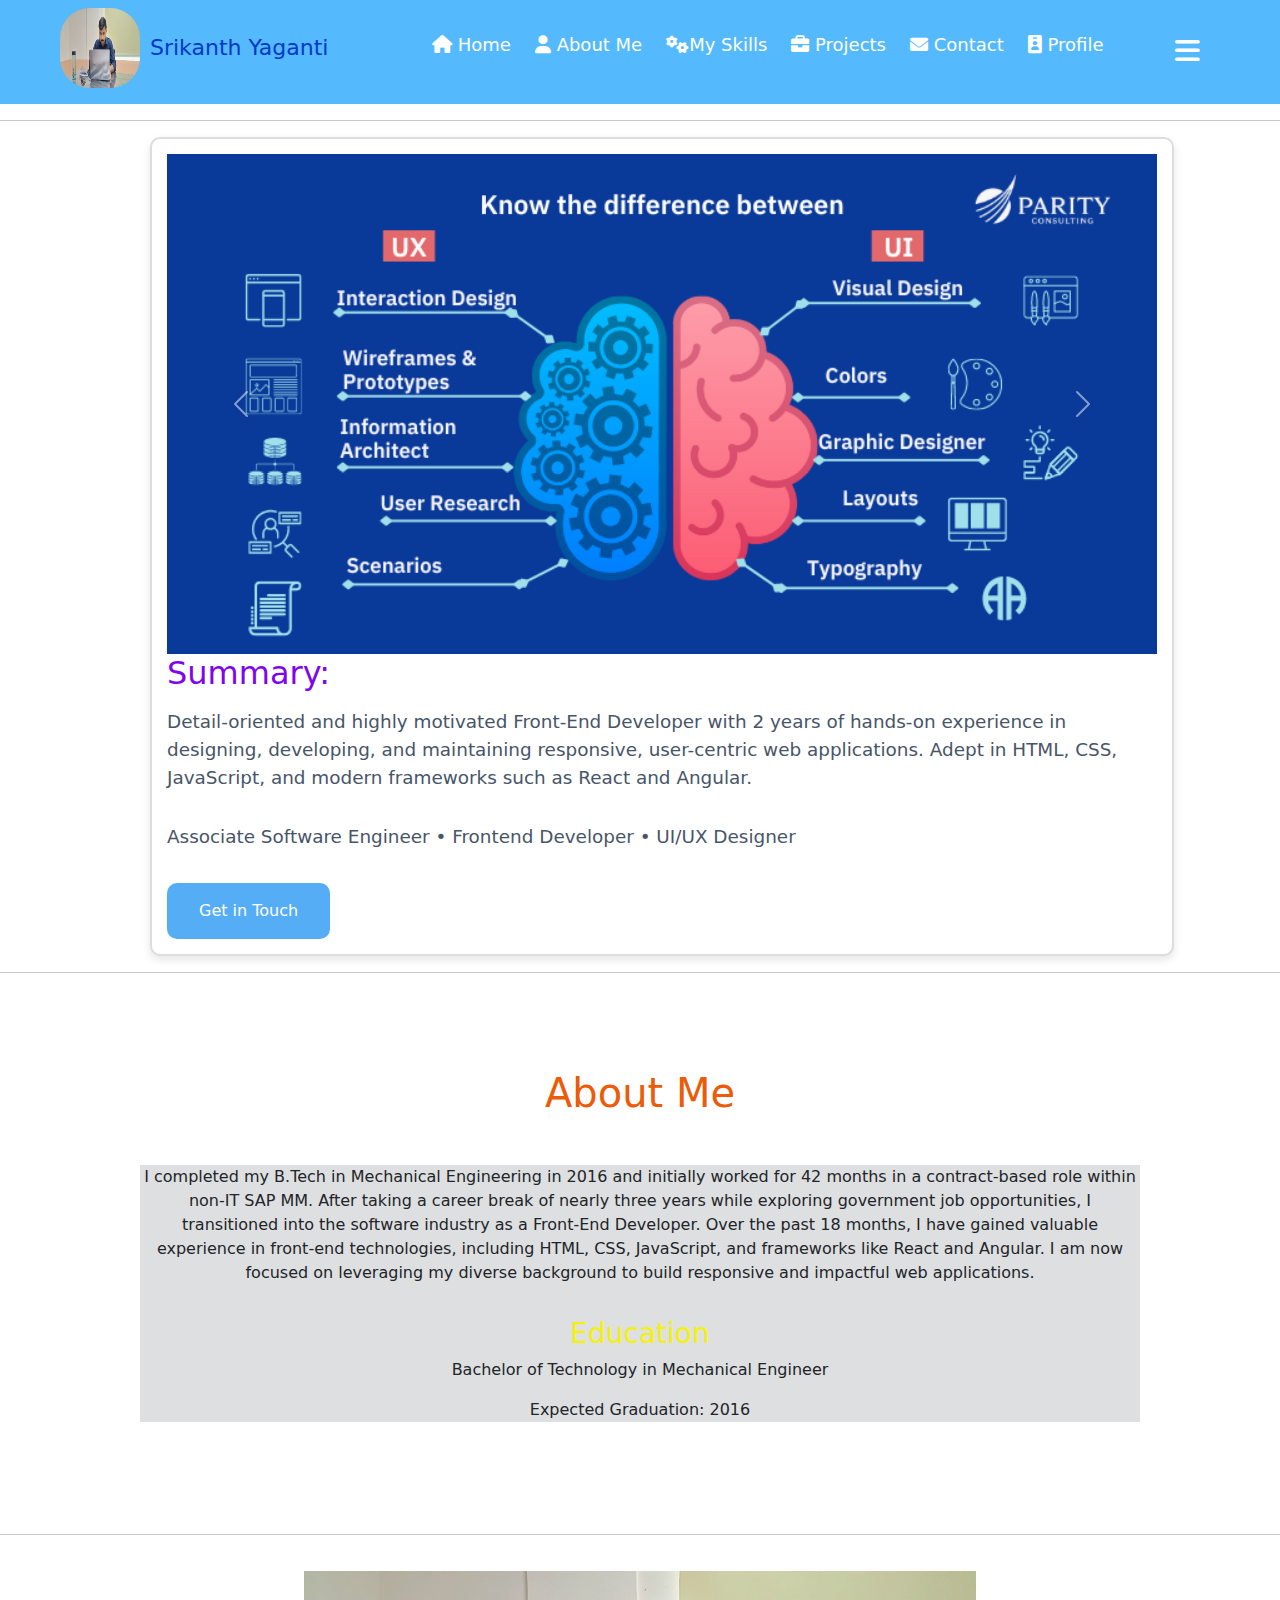
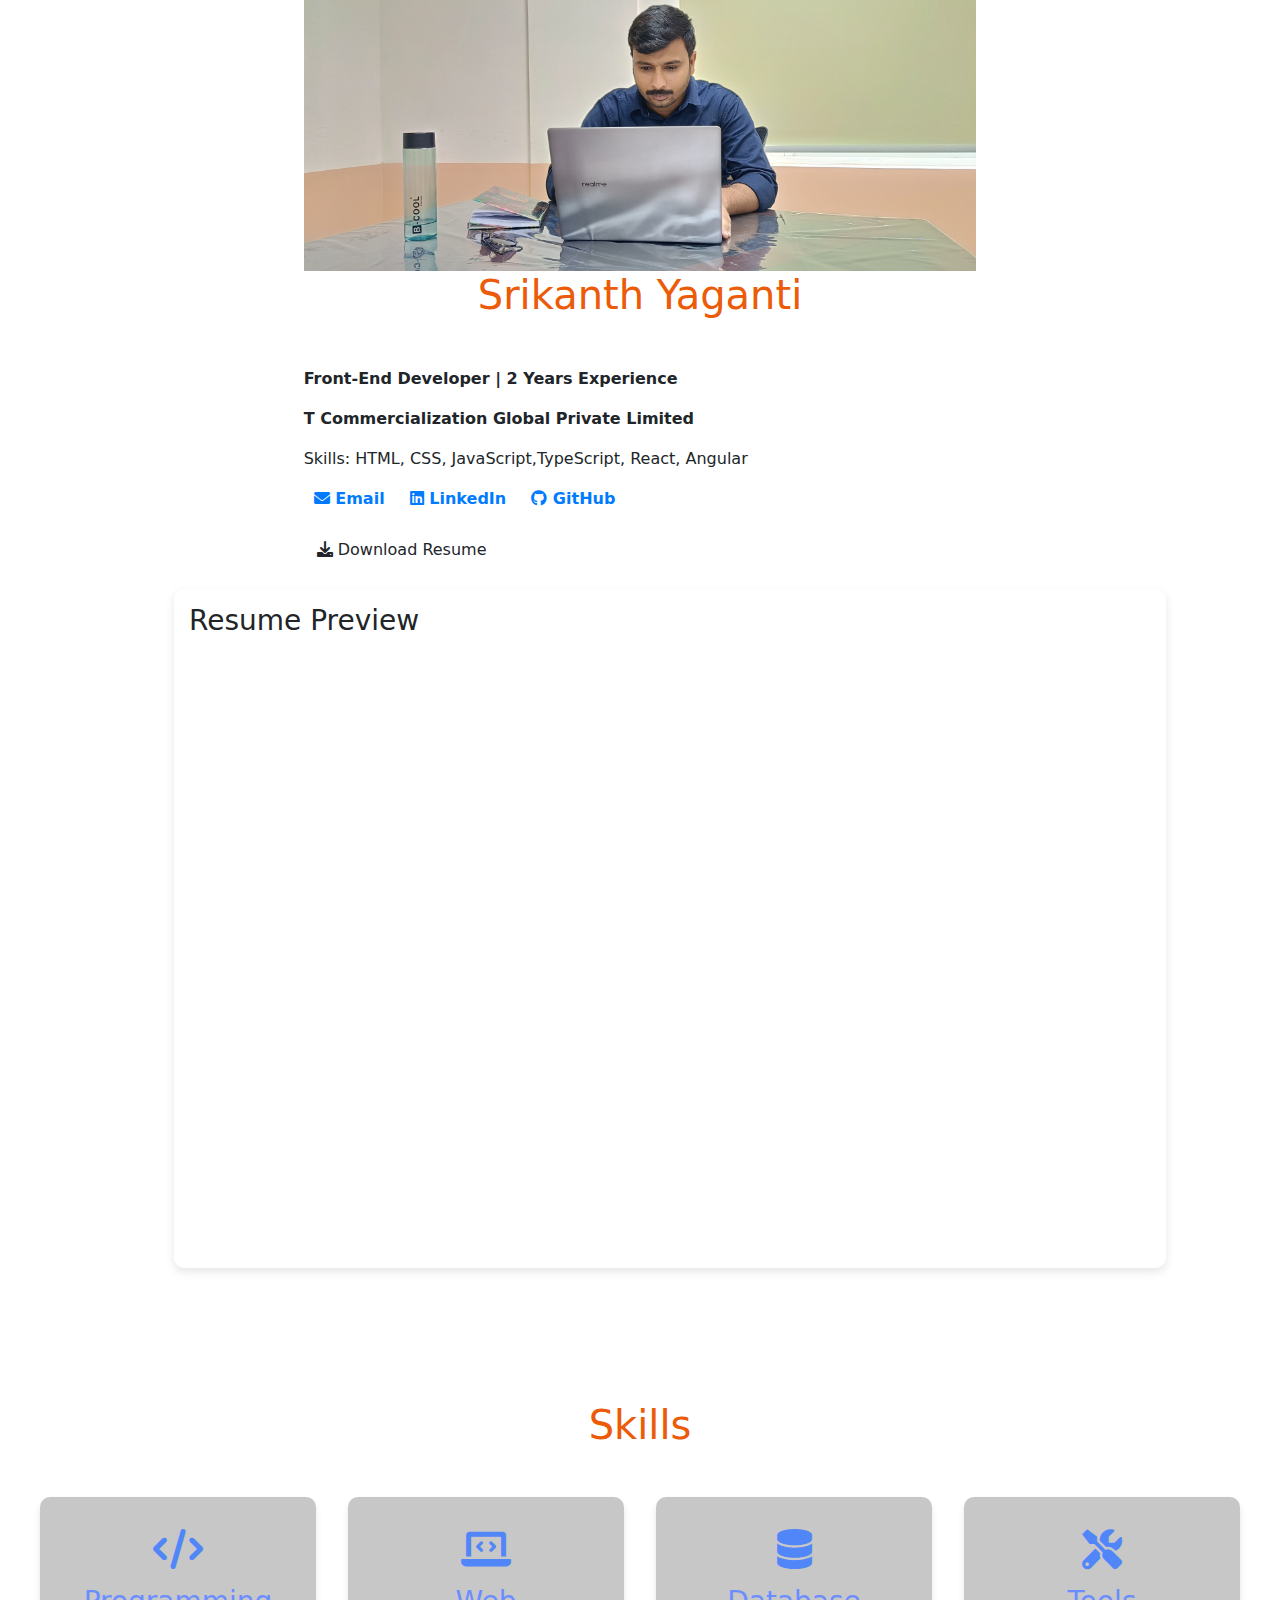
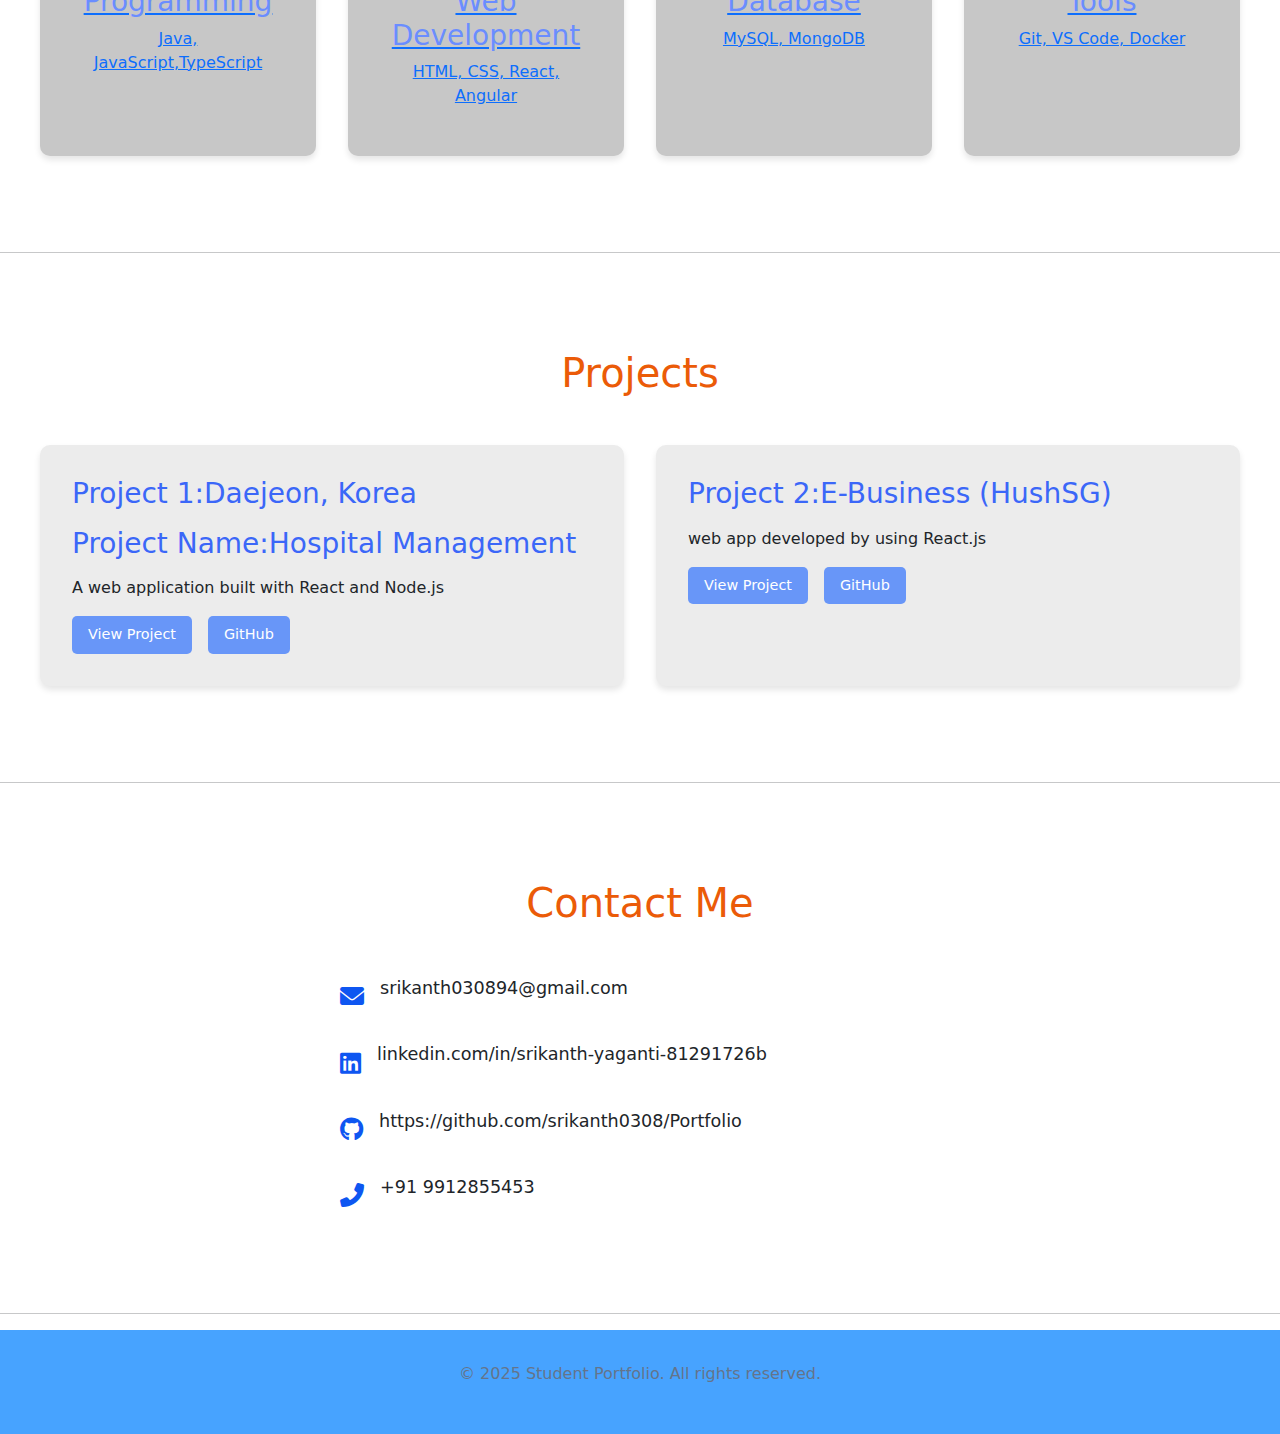
<file: index.html>
<!DOCTYPE html>
<html lang="en">
<head>
    <meta charset="UTF-8">
    <meta name="viewport" content="width=device-width, initial-scale=1.0">
    <title>Srikanth</title>
    <link rel="icon" type="image/png" href="286a5cfc-81fa-4a43-a48e-b58b1e76ed61.png">
    <link rel="stylesheet" href="styles.css">
    <link rel="stylesheet" href="https://cdnjs.cloudflare.com/ajax/libs/font-awesome/6.0.0/css/all.min.css">
    <link href="https://cdn.jsdelivr.net/npm/bootstrap@5.3.0/dist/css/bootstrap.min.css" rel="stylesheet">
    <script src="https://cdn.jsdelivr.net/npm/bootstrap@5.3.0/dist/js/bootstrap.bundle.min.js"></script>
</head>
<body>
    <!-- Navbar -->
    <nav class="navbar">
        <div class="nav-content">
            <h1 class="logo">
                <img src="IMG20240416131549.jpg" alt="Logo" class="logo-icon">Srikanth Yaganti
            </h1>
            <ul class="nav-links">
                <li><a href="#home"><i class="fas fa-home"></i> Home</a></li>
                <li><a href="#about"><i class="fas fa-user"></i> About Me</a></li>
                <li><a href="#skills"><i class="fas fa-cogs"></i>My Skills</a></li>
                <li><a href="#projects"><i class="fas fa-briefcase"></i> Projects</a></li>
                <li><a href="#contact"><i class="fas fa-envelope"></i> Contact</a></li>
                <li><a href="#profile-info"><i class="fas fa-id-badge"></i> Profile</a></li>
            </ul>
            <button class="menu-btn" id="menu-btn">
                <i class="fas fa-bars" style="margin-right: 40px; margin-top: -30px;" ></i>
            </button>
        </div>
    </nav>

    <!-- Sidebar -->
    <div class="sidebar" id="sidebar">
        <button class="close-btn" id="close-btn">&times;</button>
        <ul class="sidebar-links">
            <li><a href="#home"><i class="fas fa-home"></i> Home</a></li>
            <li><a href="#about"><i class="fas fa-user"></i> About Me</a></li>
            <li><a href="#skills"><i class="fas fa-cogs"></i>My Skills</a></li>
            <li><a href="#projects"><i class="fas fa-briefcase"></i> Projects</a></li>
            <li><a href="#contact"><i class="fas fa-envelope"></i> Contact</a></li>
            <li><a href="#profile-info"><i class="fas fa-id-badge"></i> Profile</a></li>
        </ul>
    </div>
    
<hr>
   <!-- HomePage -->
<div class="slider-box">
    <div class="slider-container">
        <!-- Left: Image Carousel -->
        <div class="carousel-container">
            <div id="carouselExample" class="carousel slide" data-bs-ride="carousel">
                <div class="carousel-inner">
                    <div class="carousel-item active">
                        <img src="UX vs UI Design (002).png" class="d-block w-100" alt="Slide 1">
                    </div>
                    <div class="carousel-item">
                        <img src="do-web-ui-ux-design-and-mobile-ui-ux-design.jpg" class="d-block w-100" alt="Slide 2">
                    </div>
                    <div class="carousel-item">
                        <img src="Untitled.png" class="d-block w-100" alt="Slide 3">
                    </div>
                </div>
                <button class="carousel-control-prev" type="button" data-bs-target="#carouselExample" data-bs-slide="prev">
                    <span class="carousel-control-prev-icon" aria-hidden="true"></span>
                    <span class="visually-hidden">Previous</span>
                </button>
                <button class="carousel-control-next" type="button" data-bs-target="#carouselExample" data-bs-slide="next">
                    <span class="carousel-control-next-icon" aria-hidden="true"></span>
                    <span class="visually-hidden">Next</span>
                </button>
            </div>
        </div>

        <!-- Right: Hero Content -->
        <div class="hero-content">
            <h1>Summary:</h1>
            <p>Detail-oriented and highly motivated Front-End Developer with 2 years of hands-on experience in designing, 
                developing, and maintaining responsive, user-centric web applications. Adept in HTML, CSS, JavaScript, and 
                modern frameworks such as React and Angular.</p>
            <p>Associate Software Engineer • Frontend Developer • UI/UX Designer</p>
            <a href="#contact" class="cta-button">Get in Touch</a>
        </div>
    </div>
</div>

<hr>
   <!-- Aboutus -->
    <section id="about" class="about">
        <h2>About Me</h2>
        <div class="about-content">
            <div class="about-text">
                <p>I completed my B.Tech in Mechanical Engineering in 2016 and initially worked for 42 months in a contract-based role
                     within non-IT SAP MM. After taking a career break of nearly three years while exploring government job opportunities, 
                     I transitioned into the software industry as a Front-End Developer. Over the past 18 months, I have gained valuable 
                     experience in front-end technologies, including HTML, CSS, JavaScript, and frameworks like React and Angular. 
                     I am now focused on leveraging my diverse background to build responsive and impactful web applications.</p>
                <div class="education">
                    <h3>Education</h3>
                    <p>Bachelor of Technology in Mechanical Engineer</p>
                    <p>Expected Graduation: 2016</p>
                </div>
            </div>
        </div>
    </section>
<hr>    <!-- Your Profile -->
<section class="profile-container">
    <div id="profile-info">
        <img src="IMG20240416131549.jpg" alt="Profile Picture" width="auto" height="300px">
        <h2 >Srikanth Yaganti</h2>
        <p><strong>Front-End Developer | 2 Years Experience</strong></p>
        <p><strong>T Commercialization Global Private Limited</strong></p>
        <p>Skills: HTML, CSS, JavaScript,TypeScript, React, Angular</p>

        <div class="links">
            <a href="#contact"><i class="fas fa-envelope"></i> Email</a>
            <a href="#contact" target="_blank"><i class="fab fa-linkedin"></i> LinkedIn</a>
            <a href="#contact" target="_blank"><i class="fab fa-github"></i> GitHub</a>
        </div>

        <a href="SrikanthResume2 (4).pdf" download="Srikanth_Yaganti_Resume.pdf" class="btn">
            <i class="fas fa-download"></i> Download Resume
        </a>
    </div>

    <div class="resume-preview">
        <h3>Resume Preview</h3>
        <iframe src="SrikanthResume2 (4).pdf" width="100%" height="600px"></iframe>
    </div>
    <hr>
</section>
   <!-- MySkills -->
    <section id="skills" class="skills">
        <h2>Skills</h2>
        <div class="skills-grid">
            <a href="https://www.python.org/" target="_blank" class="skill-card">
                <i class="fas fa-code"></i>
                <h3>Programming</h3>
                <p>Java, JavaScript,TypeScript</p>
            </a>
            <a href="https://developer.mozilla.org/en-US/docs/Web/Development" target="_blank" class="skill-card">
                <i class="fas fa-laptop-code"></i>
                <h3>Web Development</h3>
                <p>HTML, CSS, React, Angular</p>
            </a>
            <a href="https://www.mysql.com/" target="_blank" class="skill-card">
                <i class="fas fa-database"></i>
                <h3>Database</h3>
                <p>MySQL, MongoDB</p>
            </a>
            <a href="https://git-scm.com/" target="_blank" class="skill-card">
                <i class="fas fa-tools"></i>
                <h3>Tools</h3>
                <p>Git, VS Code, Docker</p>
            </a>
        </div>
    </section>
    <hr>
       <!-- Your Project -->
    <section id="projects" class="projects">
        <h2>Projects</h2>
        <div class="project-grid">
            <div class="project-card">
                <h3>Project 1:Daejeon, Korea</h3>
                <h3>Project Name:Hospital Management</h3>
                <p>A web application built with React and Node.js</p>
                <div class="project-links">
                    <a href="Project1.html" class="project-link" target="_blank">View Project</a>
                    <a href="https://github.com/srikanth0308/ODAP.git" class="project-link" target="_blank">GitHub</a>
                </div>
            </div>
            <div class="project-card">
                <h3>Project 2:E-Business (HushSG)</h3>
                <p>web app developed by using React.js</p>
                <div class="project-links">
                    <a href="Project2.html" class="project-link" target="_blank">View Project</a>
                    <a href="https://github.com/srikanth0308/ODAP.git" class="project-link" target="_blank">GitHub</a>
                </div>
            </div>
        </div>
    </section>
   
<hr>
   <!-- Your Contact -->
    <section id="contact" class="contact">
        <h2>Contact Me</h2>
        <div class="contact-content">
            <div class="contact-info">
                <div class="contact-item">
                    <i class="fas fa-envelope"></i>
                    <p>srikanth030894@gmail.com</p>
                </div>
                <div class="contact-item">
                    <i class="fab fa-linkedin"></i>
                    <p>linkedin.com/in/srikanth-yaganti-81291726b</p>
                </div>
                <div class="contact-item">
                    <i class="fab fa-github"></i>
                    <p>https://github.com/srikanth0308/Portfolio</p>
                </div>
                <div class="contact-item">
                    <i class="fas fa-phone-alt"></i>
                    <p>+91 9912855453</p> <!-- Example contact number -->
                </div>
            </div>
        </div>
    </section>
<hr>
   <!-- Footer -->  
    <footer>
        <p>&copy; 2025 Student Portfolio. All rights reserved.</p>
    </footer>

    <script src="script.js"></script>
</body>

</html
</file>
<file: styles.css>
/* Global Styles */
* {
    margin: 0;
    padding: 0;
    box-sizing: border-box;
}

html {
    scroll-behavior: smooth;
}

body {
    font-family: 'Segoe UI', Tahoma, Geneva, Verdana, sans-serif;
    line-height: 1.6;
    color: #333;
}

/* Navbar */
.navbar {
    position: fixed;
    top: 0;
    left: 0;
    width: 100%;
    background: #54bafd;
    color: white;
    padding: 10px 20px;
    z-index: 1000; /* Ensure the navbar is on top of other elements */
    transition: background-color 0.3s ease;
}

.navbar .nav-content {
    display: flex;
    justify-content: space-between;
    align-items: center;
    width: 100%;  /* Ensure navbar content takes full width */
}

.logo {
    display: flex;
    align-items: center;
    font-size: 22px;
    color: #0338c9;
}

.logo-icon {
    width: 80px;
    height: 80px;
    margin-left: 60px;
    margin-right: 10px;
    border-radius: 30px;
}

.menu-btn {
    background: none;
    border: none;
    margin-right:40px ;
    color: white;
    margin-top:0px;
    font-size: 28px;
    cursor: pointer;
}

/* Navbar Links (items side by side) */
.nav-links {
    display: flex;  /* Flexbox layout to arrange items side by side */
    gap: 1.5rem;   /* Space between navbar items */
}

.nav-links li {
    list-style: none;
}

.nav-links a {
    color: white;
    text-decoration: none;
    font-size: 18px;
}

.nav-links a:hover {
    color: #54bafd; /* Highlight color on hover */
}

/* Sidebar */
.sidebar {
    position: fixed;
    top: 105px;
    left: -250px; /* Hidden by default */
    width: 180px;
    height: 100%;
    background: #4ab6fd;
    color: white;
    transition: 0.3s ease-in-out;
    padding-top: 30px;
    z-index: 999; /* Make sure sidebar is above other content */
    padding-left: 20px;
    box-shadow: 2px 0 5px rgba(0, 0, 0, 0.2); /* Optional, for added effect */
}

.sidebar ul {
    list-style: none;
    padding: 0;
}

.sidebar ul li {
    padding: 15px 20px;
}

.sidebar ul li a {
    color: white;
    text-decoration: none;
    font-size: 18px;
}

.sidebar ul li a:hover {
    background: #555;
}

/* Close Button */
.close-btn {
    position: absolute;
    top: 10px;
    right: 15px;
    font-size: 30px;
    background: none;
    border: none;
    color: white;
    cursor: pointer;
}

/* Sidebar Open */
.sidebar.open {
    left: 0; /* Slide in from the left */
}

/* Adjust Hero Section to account for navbar */
.slider-box {
    width: 80%;
    max-width: 80%;
    margin-left:150px ;
    border: 2px solid #ddd;
    border-radius: 10px;
    padding: 15px;
    box-shadow: 0 4px 8px rgba(0, 0, 0, 0.1);
    background-color: #fff;
}
.carousel-item img { /* Adjust the image height */
object-fit: cover;
width: 100%; /* Adjust to fit the container */
height: 500px; /* Set a fixed height */
}
.hero {
    margin-top: 80px; /* Add margin to avoid overlap with fixed navbar */
    height: 100vh;
    display: flex;
    align-items: center;
    justify-content: center;
    background: linear-gradient(135deg, #f0f9ff 0%, #e0f2fe 100%);
    text-align: center;
    padding: 2rem;
}

.hero-content h1 {
    font-size: 2rem;
    margin-bottom: 1rem;
    color: #7e05ee;
}

.hero-content p {
    font-size: 1.15rem;
    margin-bottom: 2rem;
    color: #475569;
}

.cta-button {
    display: inline-block;
    padding: 1rem 2rem;
    background-color: #54adf5;
    color: white;
    text-decoration: none;
    border-radius: 10px;
    transition: background-color 0.3s;
}

.cta-button:hover {
    background-color: #80fa61;
}

/* Sections */
section {
    padding: 5rem 2rem;
}

section h2 {
    text-align: center;
    font-size: 2.5rem;
    margin-bottom: 3rem;
    color: #eb5b08;
}

/* About Section */
.about-content {
    max-width: 1000px;
    margin: 0 auto;
    background-color: #dedfe0;  
}

.about-text {
    text-align: center;
    

}

.education {
    margin-top: 2rem;
}

.education h3 {
    color: #f5f108;
    margin-bottom: 0.5rem;
}

/* Skills Section */
.skills-grid {
    display: grid;
    grid-template-columns: repeat(auto-fit, minmax(250px, 1fr));
    gap: 2rem;
    max-width: 1200px;
    margin: 0 auto;
}

.skill-card {
    background: rgb(199, 199, 199);
    padding: 2rem;
    border-radius: 10px;
    box-shadow: 0 4px 6px rgba(0, 0, 0, 0.1);
    text-align: center;
    transition: transform 0.3s;
}

.skill-card:hover {
    transform: translateY(-5px);
}

.skill-card i {
    font-size: 2.5rem;
    color: #5186f8;
    margin-bottom: 1rem;
}

.skill-card h3 {
    margin-bottom: 0.5rem;
    color: #6a8dff;
}

/* Projects Section */
.project-grid {
    display: grid;
    grid-template-columns: repeat(auto-fit, minmax(300px, 1fr));
    gap: 2rem;
    max-width: 1200px;
    margin: 0 auto;
}

.project-card {
    background: rgb(236, 236, 236);
    padding: 2rem;
    border-radius: 10px;
    box-shadow: 0 4px 6px rgba(0, 0, 0, 0.1);
}

.project-card h3 {
    color: #3b67f8;
    margin-bottom: 1rem;
}

.project-links {
    margin-top: 1rem;
    display: flex;
    gap: 1rem;
}

.project-link {
    padding: 0.5rem 1rem;
    background-color: #6896f8;
    color: white;
    text-decoration: none;
    border-radius: 5px;
    font-size: 0.9rem;
    transition: background-color 0.3s;
}

.project-link:hover {
    background-color: #0338c9;
}

/* Contact Section */
.contact-content {
    max-width: 600px;
    margin: 0 auto;
}

.contact-info {
    display: flex;
    flex-direction: column;
    gap: 1.5rem;
}

.contact-item {
    display: flex;
    align-items: center;
    gap: 1rem;
    font-size: 1.1rem;
}

.contact-item i {
    font-size: 1.5rem;
    color: #0e56f1;
}

/* Footer */
footer {
    text-align: center;
    padding: 2rem;
    background-color: #47a3ff;
    color: #64748b;
}

/* Responsive Design */
@media (max-width: 768px) {
    .nav-content {
        flex-direction: column;
        gap: 1rem;
    }

    .nav-links {
        flex-direction: column;
        text-align: center;
        gap: 1rem;
    }

    .hero-content h1 {
        font-size: 2rem;
    }
}
.profile-container {
    display: flex;
    flex-direction: column;
    align-items: center;
    padding: 20px;
}

.profile-info {
    text-align: center;
    margin-bottom: 20px;
    background: #fff;
    padding: 20px;
    border-radius: 10px;
    box-shadow: 0px 4px 10px rgba(0, 0, 0, 0.1);
}

.profile-info img {
    width: 550px;
    height: 250px;
    border-radius: 50%;
    margin-bottom: 10px;
}

.links {
    margin: 10px 0;
}

.links a {
    margin: 0 10px;
    text-decoration: none;
    color: #007bff;
    font-weight: bold;
}

.btn {
    display: inline-block;
    padding: 10px 20px;
    background: #007bff;
    color: #fff;
    text-decoration: none;
    border-radius: 5px;
    margin-top: 10px;
}

.btn:hover {
    background: #0056b3;
}

.resume-preview {
    width: 80%;
    margin-top: 20px;
    margin-left: 60px;
    background: #fff;
    padding: 15px;
    border-radius: 10px;
    box-shadow: 0px 4px 10px rgba(0, 0, 0, 0.1);
}
</file>
